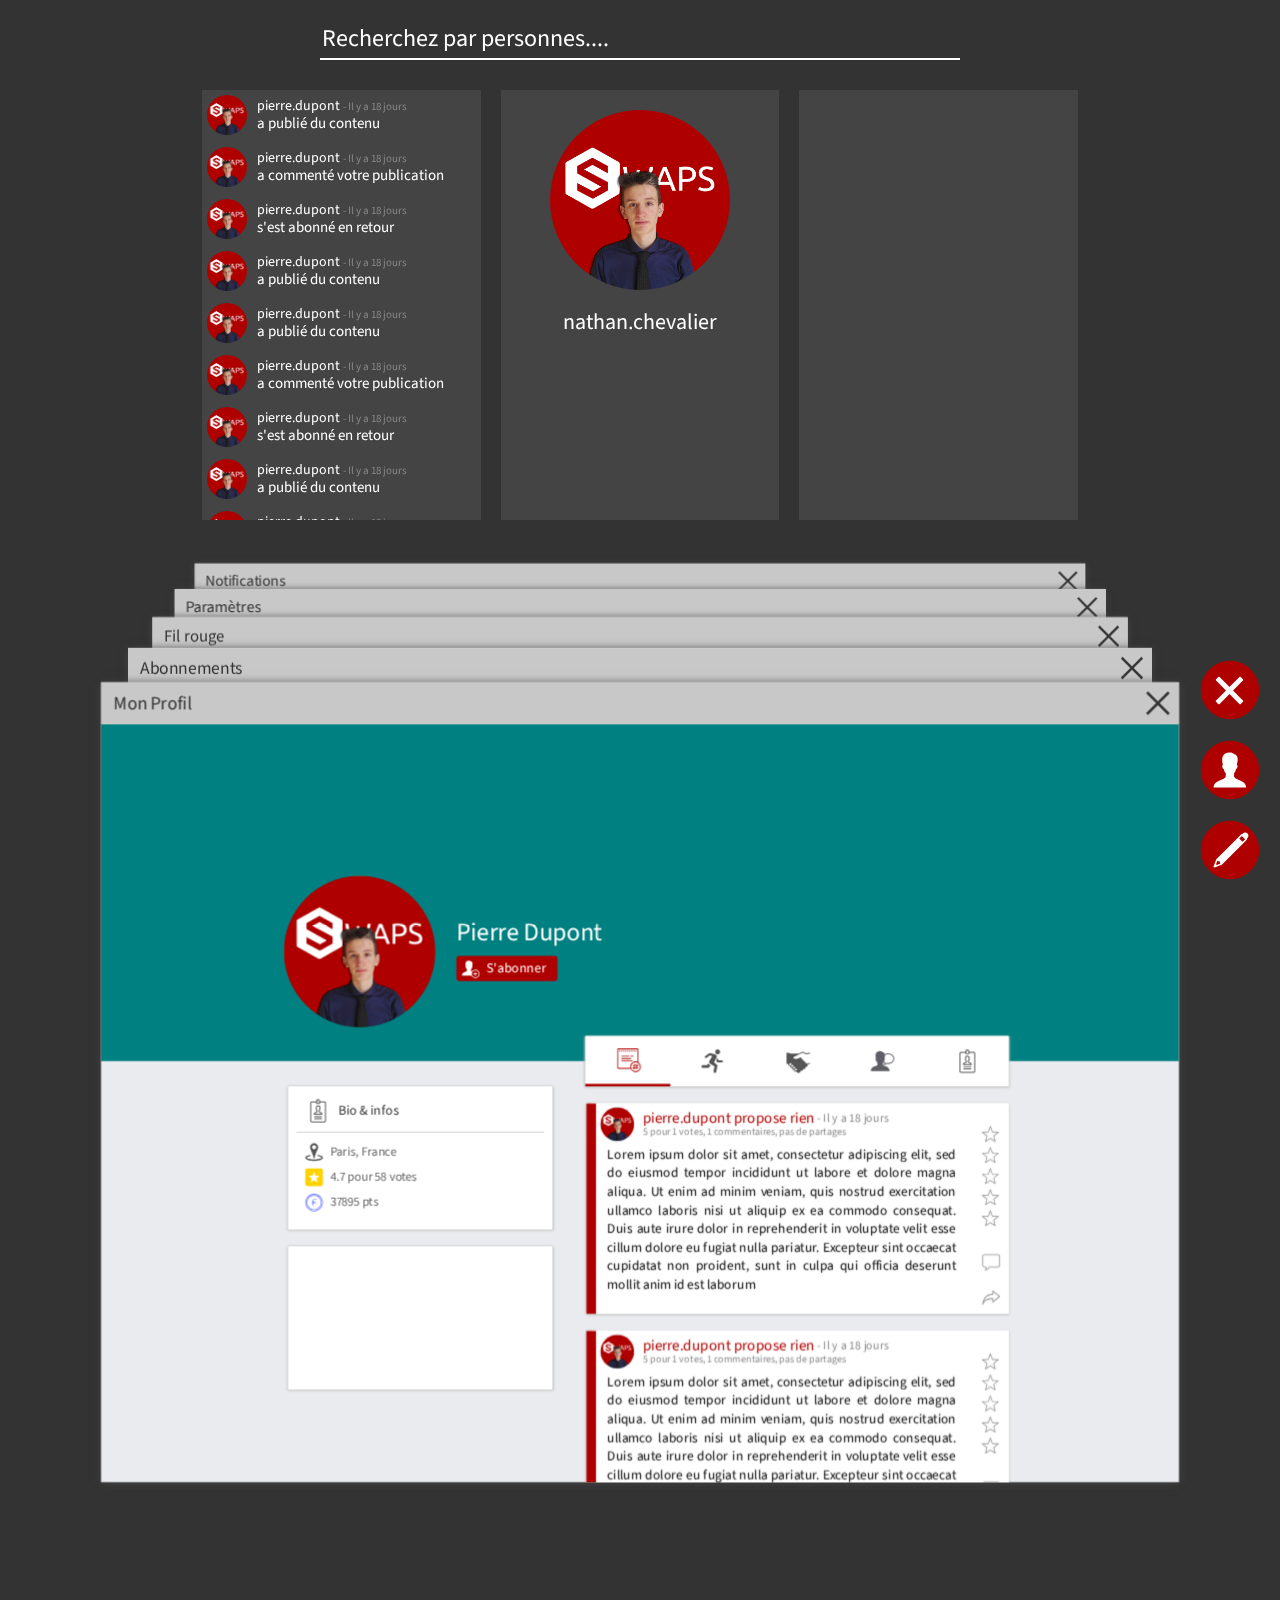
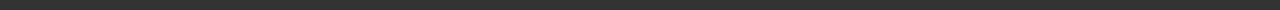
<file: Swaps UX/index.html>
<!DOCTYPE html>
<html lang="fr" >
    <head>
        <meta charset="utf-8">
        <title>Swaps</title>
        <link rel="stylesheet" href="css/style.css">
        <link rel="stylesheet" href="css/icon.css">
        <link rel="stylesheet" href="css/layout.css">
        <link href="https://fonts.googleapis.com/css?family=Source+Sans+Pro" rel="stylesheet">
    </head>
    <body>
        <svg xmlns="http://www.w3.org/2000/svg" version="1.1" width="600" height="400">
            <defs>
                <filter id="blur" x="0" y="0">
                    <feGaussianBlur in="SourceGraphic" stdDeviation="7" result="blur" />
                    <feColorMatrix in="blur" mode="matrix" values="1 0 0 0 0  0 1 0 0 0  0 0 1 0 0  0 0 0 19 -9" result="goo" />
                    <feComposite in="SourceGraphic" in2="goo" operator="atop"/>
                </filter>
            </defs>
        </svg>

        <header>
            <div id="search">
                <input type="search" placeholder="Recherchez par personnes...."/>
                <div>
                    <!--<article class="membercard" size="1" >
                    <div class="moy-profil" style="background-image: url('/publicfiles/1/profil_8cc5a21f8012980c82cd9fcf3ea4e53016cf11a186cf9cbd5019c0efecb63600170718154836.png');"></div>
                    <div>
                        <div>
                            <h3>Pierre Dupont</h3>
                            <q>Lorem ipsum dolor sit amet, consectetur adipiscing elit. Fusce id elit nec velit porta laoreet. Lorem ipsum dolor sit amet, consectetur adipiscing elit. Fusce id elit nec velit porta laoreet. </q>
                        </div>
                        <div>
                            <div class="geopoint">
                                <icon size="30l" ic="geopoint-grey"></icon>
                                Paris, France
                            </div>
                            <div class="valuation">
                                <icon size="30l" ic="valuation-yellow"></icon>
                                4.7 pour 58 votes
                            </div>
                            <div class="pointscounter">
                                <icon size="30l" ic="points-classic"></icon>
                                37895 pts
                            </div>
                        </div>
                        <div>
                            <button class="followmember" >
                                <icon size="30l" ic="follow-red"></icon>
                                S'abonner
                            </button>
                            <button class="followedmember" >
                                <icon size="30l" ic="followed-white"> </icon>
                                Abonné
                            </button>
                        </div>
                    </div>
                </article>-->
                </div>
            </div>
            <div id="dashboard" class="lay-1-1" >
                <div>
                    <div class="lay-1-2-B notification" >
                        <div class="mini-profil" style="background-image: url('/publicfiles/1/profil_8cc5a21f8012980c82cd9fcf3ea4e53016cf11a186cf9cbd5019c0efecb63600170718154836.png');"></div>
                        <div>
                            <div>
                                <span><a href="/membre/pierre.dupont">pierre.dupont</a></span>
                                <span datetime="2017-11-04 18:41:11"> - Il y a 18 jours</span>
                            </div>
                            <div>a publié du contenu</div>
                        </div>
                    </div>
                    <div class="lay-1-2-B notification" >
                        <div class="mini-profil" style="background-image: url('/publicfiles/1/profil_8cc5a21f8012980c82cd9fcf3ea4e53016cf11a186cf9cbd5019c0efecb63600170718154836.png');"></div>
                        <div>
                            <div>
                                <span><a href="/membre/pierre.dupont">pierre.dupont</a></span>
                                <span datetime="2017-11-04 18:41:11"> - Il y a 18 jours</span>
                            </div>
                            <div>a commenté votre publication</div>
                        </div>
                    </div>
                    <div class="lay-1-2-B notification" >
                        <div class="mini-profil" style="background-image: url('/publicfiles/1/profil_8cc5a21f8012980c82cd9fcf3ea4e53016cf11a186cf9cbd5019c0efecb63600170718154836.png');"></div>
                        <div>
                            <div>
                                <span><a href="/membre/pierre.dupont">pierre.dupont</a></span>
                                <span datetime="2017-11-04 18:41:11"> - Il y a 18 jours</span>
                            </div>
                            <div>s'est abonné en retour</div>
                        </div>
                    </div>
                    <div class="lay-1-2-B notification" >
                        <div class="mini-profil" style="background-image: url('/publicfiles/1/profil_8cc5a21f8012980c82cd9fcf3ea4e53016cf11a186cf9cbd5019c0efecb63600170718154836.png');"></div>
                        <div>
                            <div>
                                <span><a href="/membre/pierre.dupont">pierre.dupont</a></span>
                                <span datetime="2017-11-04 18:41:11"> - Il y a 18 jours</span>
                            </div>
                            <div>a publié du contenu</div>
                        </div>
                    </div>
                    <div class="lay-1-2-B notification" >
                        <div class="mini-profil" style="background-image: url('/publicfiles/1/profil_8cc5a21f8012980c82cd9fcf3ea4e53016cf11a186cf9cbd5019c0efecb63600170718154836.png');"></div>
                        <div>
                            <div>
                                <span><a href="/membre/pierre.dupont">pierre.dupont</a></span>
                                <span datetime="2017-11-04 18:41:11"> - Il y a 18 jours</span>
                            </div>
                            <div>a publié du contenu</div>
                        </div>
                    </div>
                    <div class="lay-1-2-B notification" >
                        <div class="mini-profil" style="background-image: url('/publicfiles/1/profil_8cc5a21f8012980c82cd9fcf3ea4e53016cf11a186cf9cbd5019c0efecb63600170718154836.png');"></div>
                        <div>
                            <div>
                                <span><a href="/membre/pierre.dupont">pierre.dupont</a></span>
                                <span datetime="2017-11-04 18:41:11"> - Il y a 18 jours</span>
                            </div>
                            <div>a commenté votre publication</div>
                        </div>
                    </div>
                    <div class="lay-1-2-B notification" >
                        <div class="mini-profil" style="background-image: url('/publicfiles/1/profil_8cc5a21f8012980c82cd9fcf3ea4e53016cf11a186cf9cbd5019c0efecb63600170718154836.png');"></div>
                        <div>
                            <div>
                                <span><a href="/membre/pierre.dupont">pierre.dupont</a></span>
                                <span datetime="2017-11-04 18:41:11"> - Il y a 18 jours</span>
                            </div>
                            <div>s'est abonné en retour</div>
                        </div>
                    </div>
                    <div class="lay-1-2-B notification" >
                        <div class="mini-profil" style="background-image: url('/publicfiles/1/profil_8cc5a21f8012980c82cd9fcf3ea4e53016cf11a186cf9cbd5019c0efecb63600170718154836.png');"></div>
                        <div>
                            <div>
                                <span><a href="/membre/pierre.dupont">pierre.dupont</a></span>
                                <span datetime="2017-11-04 18:41:11"> - Il y a 18 jours</span>
                            </div>
                            <div>a publié du contenu</div>
                        </div>
                    </div>
                    <div class="lay-1-2-B notification" >
                        <div class="mini-profil" style="background-image: url('/publicfiles/1/profil_8cc5a21f8012980c82cd9fcf3ea4e53016cf11a186cf9cbd5019c0efecb63600170718154836.png');"></div>
                        <div>
                            <div>
                                <span><a href="/membre/pierre.dupont">pierre.dupont</a></span>
                                <span datetime="2017-11-04 18:41:11"> - Il y a 18 jours</span>
                            </div>
                            <div>s'est abonné en retour</div>
                        </div>
                    </div>
                </div>
                <div>
                    <div class="big-profil" style="background-image: url('/publicfiles/1/profil_8cc5a21f8012980c82cd9fcf3ea4e53016cf11a186cf9cbd5019c0efecb63600170718154836.png');"></div>
                    <h4>nathan.chevalier</h4>
                </div>
                <div></div>
            </div>
        </header>

        <nav>
            <div id="btn-menu" class="menu-open">
                <div></div>
                <div></div>
                <div></div>
            </div>
            <div id="btn-user">
                <div>
                    <div class="menu-item"><icon size="40" ic="user-white" /></div>
                    <div class="menu-item"><icon size="40" ic="user-follow" /></div>
                    <div class="menu-item"><icon size="40" ic="user-follower" /></div>
                    <div class="menu-toggle"><icon size="50" ic="user-white" /></div>
                </div>
            </div>
            <div id="btn-edit">
                <div>
                    <div class="menu-item"><icon size="40" ic="user" /></div>
                    <div class="menu-item"><icon size="40" ic="user" /></div>
                    <div class="menu-item"><icon size="40" ic="user" /></div>
                    <div class="menu-toggle"><icon size="50" ic="pen-white" /></div>
                </div>
            </div>
        </nav>

        <section flap="3" id="fil-rouge">
            <aside>
                Fil rouge
                <icon size="40r" ic="cross-grey" />
            </aside>
            <aside schema="1">
                <article class="publication" class="type1 ">
                    <div>
                        <aside>
                            <div class="lay-1-2-A" >
                                <div class="mini-profil" style="background-image: url('/publicfiles/1/profil_8cc5a21f8012980c82cd9fcf3ea4e53016cf11a186cf9cbd5019c0efecb63600170718154836.png');">   
                                </div>
                                <div>
                                    <div>
                                        <span><a href="/membre/pierre.dupont">pierre.dupont</a> propose rien</span>
                                        <span datetime="2017-11-04 18:41:11"> - Il y a 18 jours</span>
                                    </div>
                                    <div>5 pour 1 votes, 1 commentaires, pas de partages</div>
                                </div>
                            </div>
                            <div>
                                <p>Lorem ipsum dolor sit amet, consectetur adipiscing elit, sed do eiusmod tempor incididunt ut labore et dolore magna aliqua. Ut enim ad minim veniam, quis nostrud exercitation ullamco laboris nisi ut aliquip ex ea commodo consequat. Duis aute irure dolor in reprehenderit in voluptate velit esse cillum dolore eu fugiat nulla pariatur. Excepteur sint occaecat cupidatat non proident, sunt in culpa qui officia deserunt mollit anim id est laborum</p>
                            </div>
                            <div class="lay-3">
                                <div>
                                    <div>
                                        <div class="star">
                                            <div class="star">
                                                <div class="star">
                                                    <div class="star">
                                                        <div class="star">
                                                            <div class="starr5"></div>
                                                        </div>
                                                        <div class="starr4"></div>
                                                    </div>
                                                    <div class="starr3"></div>
                                                </div>
                                                <div class="starr2"></div>
                                            </div>
                                            <div class="starr1"></div>
                                        </div>
                                    </div>
                                </div>
                                <div>
                                    <icon size="30" ic="comment" />
                                </div>
                                <div>
                                    <icon size="30" ic="share" />                                
                                </div>
                            </div>
                        </aside>
                        <aside>
                            <div>
                                <div>
                                    <div>
                                        <div class="lay-1-2-B" >
                                            <div class="mini-profil" style="background-image: url('/publicfiles/1/profil_8cc5a21f8012980c82cd9fcf3ea4e53016cf11a186cf9cbd5019c0efecb63600170718154836.png');">   
                                            </div>
                                            <div>
                                                <div>
                                                    <span><a href="/membre/pierre.dupont">pierre.dupont</a></span>
                                                    <span datetime="2017-11-04 18:41:11"> - Il y a 18 jours</span>
                                                </div>
                                                <div>Lorem ipsum dolor sit amet, consectetur adipiscing elit, sed do eiusmod tempor incididunt ut labore et dolore magna aliqua. Ut enim ad minim veniam, quis nostrud exercitat</div>
                                            </div>
                                        </div>
                                        <div class="lay-1-2-B" >
                                            <div class="mini-profil" style="background-image: url('/publicfiles/1/profil_8cc5a21f8012980c82cd9fcf3ea4e53016cf11a186cf9cbd5019c0efecb63600170718154836.png');">   
                                            </div>
                                            <div>
                                                <div>
                                                    <span><a href="/membre/pierre.dupont">pierre.dupont</a></span>
                                                    <span datetime="2017-11-04 18:41:11"> - Il y a 18 jours</span>
                                                </div>
                                                <div>Lorem ipsum dolor sit amet, consectetur adipiscing elit</div>
                                            </div>
                                        </div>
                                    </div>
                                    <div>
                                        <icon size="30r" ic="cross-grey" />
                                    </div>
                                    <span></span>
                                </div>
                                <form method="post" action="">
                                    <div>
                                        <textarea name="commentaire" placeholder="Commentez..."></textarea>
                                        <input value="Send" type="submit">
                                    </div>
                                    <div></div>
                                </form>
                            </div>
                        </aside>
                    </div>
                </article>
                <article class="publication" class="type1 ">
                    <div>
                        <aside>
                            <div class="lay-1-2-A" >
                                <div class="mini-profil" style="background-image: url('/publicfiles/1/profil_8cc5a21f8012980c82cd9fcf3ea4e53016cf11a186cf9cbd5019c0efecb63600170718154836.png');">   
                                </div>
                                <div>
                                    <div>
                                        <span><a href="/membre/pierre.dupont">pierre.dupont</a> propose rien</span>
                                        <span datetime="2017-11-04 18:41:11"> - Il y a 18 jours</span>
                                    </div>
                                    <div>5 pour 1 votes, 1 commentaires, pas de partages</div>
                                </div>
                            </div>
                            <div>
                                <p>Lorem ipsum dolor sit amet, consectetur adipiscing elit, sed do eiusmod tempor incididunt ut labore et dolore magna aliqua. Ut enim ad minim veniam, quis nostrud exercitation ullamco laboris nisi ut aliquip ex ea commodo consequat. Duis aute irure dolor in reprehenderit in voluptate velit esse cillum dolore eu fugiat nulla pariatur. Excepteur sint occaecat cupidatat non proident, sunt in culpa qui officia deserunt mollit anim id est laborum</p>
                            </div>
                            <div class="lay-3">
                                <div>
                                    <div>
                                        <div class="star">
                                            <div class="star">
                                                <div class="star">
                                                    <div class="star">
                                                        <div class="star">
                                                            <div class="starr5"></div>
                                                        </div>
                                                        <div class="starr4"></div>
                                                    </div>
                                                    <div class="starr3"></div>
                                                </div>
                                                <div class="starr2"></div>
                                            </div>
                                            <div class="starr1"></div>
                                        </div>
                                    </div>
                                </div>
                                <div>
                                    <icon size="30" ic="comment" />
                                </div>
                                <div>
                                    <icon size="30" ic="share" />                                
                                </div>
                            </div>
                        </aside>
                        <aside>
                            <div>
                                <div>
                                    <div>
                                        <div class="lay-1-2-B" >
                                            <div class="mini-profil" style="background-image: url('/publicfiles/1/profil_8cc5a21f8012980c82cd9fcf3ea4e53016cf11a186cf9cbd5019c0efecb63600170718154836.png');">   
                                            </div>
                                            <div>
                                                <div>
                                                    <span><a href="/membre/pierre.dupont">pierre.dupont</a></span>
                                                    <span datetime="2017-11-04 18:41:11"> - Il y a 18 jours</span>
                                                </div>
                                                <div>Lorem ipsum dolor sit amet, consectetur adipiscing elit, sed do eiusmod tempor incididunt ut labore et dolore magna aliqua. Ut enim ad minim veniam, quis nostrud exercitat</div>
                                            </div>
                                        </div>
                                        <div class="lay-1-2-B" >
                                            <div class="mini-profil" style="background-image: url('/publicfiles/1/profil_8cc5a21f8012980c82cd9fcf3ea4e53016cf11a186cf9cbd5019c0efecb63600170718154836.png');">   
                                            </div>
                                            <div>
                                                <div>
                                                    <span><a href="/membre/pierre.dupont">pierre.dupont</a></span>
                                                    <span datetime="2017-11-04 18:41:11"> - Il y a 18 jours</span>
                                                </div>
                                                <div>Lorem ipsum dolor sit amet, consectetur adipiscing elit</div>
                                            </div>
                                        </div>
                                    </div>
                                    <div>
                                        <icon size="30r" ic="cross-grey" />
                                    </div>
                                    <span></span>
                                </div>
                                <form method="post" action="">
                                    <div>
                                        <textarea name="commentaire" placeholder="Commentez..."></textarea>
                                        <input value="Send" type="submit">
                                    </div>
                                    <div></div>
                                </form>
                            </div>
                        </aside>
                    </div>
                </article>
                <article class="publication" class="type1 ">
                    <div>
                        <aside>
                            <div class="lay-1-2-A" >
                                <div class="mini-profil" style="background-image: url('/publicfiles/1/profil_8cc5a21f8012980c82cd9fcf3ea4e53016cf11a186cf9cbd5019c0efecb63600170718154836.png');">   
                                </div>
                                <div>
                                    <div>
                                        <span><a href="/membre/pierre.dupont">pierre.dupont</a> propose rien</span>
                                        <span datetime="2017-11-04 18:41:11"> - Il y a 18 jours</span>
                                    </div>
                                    <div>5 pour 1 votes, 1 commentaires, pas de partages</div>
                                </div>
                            </div>
                            <div>
                                <p>Lorem ipsum dolor sit amet, consectetur adipiscing elit, sed do eiusmod tempor incididunt ut labore et dolore magna aliqua. Ut enim ad minim veniam, quis nostrud exercitation ullamco laboris nisi ut aliquip ex ea commodo consequat. Duis aute irure dolor in reprehenderit in voluptate velit esse cillum dolore eu fugiat nulla pariatur. Excepteur sint occaecat cupidatat non proident, sunt in culpa qui officia deserunt mollit anim id est laborum</p>
                            </div>
                            <div class="lay-3">
                                <div>
                                    <div>
                                        <div class="star">
                                            <div class="star">
                                                <div class="star">
                                                    <div class="star">
                                                        <div class="star">
                                                            <div class="starr5"></div>
                                                        </div>
                                                        <div class="starr4"></div>
                                                    </div>
                                                    <div class="starr3"></div>
                                                </div>
                                                <div class="starr2"></div>
                                            </div>
                                            <div class="starr1"></div>
                                        </div>
                                    </div>
                                </div>
                                <div>
                                    <icon size="30" ic="comment" />
                                </div>
                                <div>
                                    <icon size="30" ic="share" />                                
                                </div>
                            </div>
                        </aside>
                        <aside>
                            <div>
                                <div>
                                    <div>
                                        <div class="lay-1-2-B" >
                                            <div class="mini-profil" style="background-image: url('/publicfiles/1/profil_8cc5a21f8012980c82cd9fcf3ea4e53016cf11a186cf9cbd5019c0efecb63600170718154836.png');">   
                                            </div>
                                            <div>
                                                <div>
                                                    <span><a href="/membre/pierre.dupont">pierre.dupont</a></span>
                                                    <span datetime="2017-11-04 18:41:11"> - Il y a 18 jours</span>
                                                </div>
                                                <div>Lorem ipsum dolor sit amet, consectetur adipiscing elit, sed do eiusmod tempor incididunt ut labore et dolore magna aliqua. Ut enim ad minim veniam, quis nostrud exercitat</div>
                                            </div>
                                        </div>
                                        <div class="lay-1-2-B" >
                                            <div class="mini-profil" style="background-image: url('/publicfiles/1/profil_8cc5a21f8012980c82cd9fcf3ea4e53016cf11a186cf9cbd5019c0efecb63600170718154836.png');">   
                                            </div>
                                            <div>
                                                <div>
                                                    <span><a href="/membre/pierre.dupont">pierre.dupont</a></span>
                                                    <span datetime="2017-11-04 18:41:11"> - Il y a 18 jours</span>
                                                </div>
                                                <div>Lorem ipsum dolor sit amet, consectetur adipiscing elit</div>
                                            </div>
                                        </div>
                                    </div>
                                    <div>
                                        <icon size="30r" ic="cross-grey" />
                                    </div>
                                    <span></span>
                                </div>
                                <form method="post" action="">
                                    <div>
                                        <textarea name="commentaire" placeholder="Commentez..."></textarea>
                                        <input value="Send" type="submit">
                                    </div>
                                    <div></div>
                                </form>
                            </div>
                        </aside>
                    </div>
                </article>
            </aside>
        </section>
        <section flap="2" id="followed">
            <aside>
                Abonnements
                <icon size="40r" ic="cross-grey" />
            </aside>
            <aside>
                <nav>
                    <li>
                        <icon size="30" ic="grille1-grey"></icon>
                    </li>
                    <li class="selected" >
                        <icon size="30" ic="grille2-grey"></icon>
                    </li>
                    <li>
                        <icon size="30" ic="grille3-grey"></icon>
                    </li>
                    <li>
                    </li>
                </nav>
                <article class="membercard" size="1" >
                    <div class="moy-profil" style="background-image: url('/publicfiles/1/profil_8cc5a21f8012980c82cd9fcf3ea4e53016cf11a186cf9cbd5019c0efecb63600170718154836.png');"></div>
                    <div>
                        <div>
                            <h3>Pierre Dupont</h3>
                            <q>Lorem ipsum dolor sit amet, consectetur adipiscing elit. Fusce id elit nec velit porta laoreet. Lorem ipsum dolor sit amet, consectetur adipiscing elit. Fusce id elit nec velit porta laoreet. </q>
                        </div>
                        <div>
                            <div class="geopoint">
                                <icon size="30l" ic="geopoint-grey"></icon>
                                Paris, France
                            </div>
                            <div class="valuation">
                                <icon size="30l" ic="valuation-yellow"></icon>
                                4.7 pour 58 votes
                            </div>
                            <div class="pointscounter">
                                <icon size="30l" ic="points-classic"></icon>
                                37895 pts
                            </div>
                        </div>
                        <div>
                            <button class="followmember" >
                                <icon size="30l" ic="favori-white"></icon>
                            </button>
                        </div>
                    </div>
                </article>
                <article class="membercard" size="2" >
                    <div class="moy-profil" style="background-image: url('/publicfiles/1/profil_8cc5a21f8012980c82cd9fcf3ea4e53016cf11a186cf9cbd5019c0efecb63600170718154836.png');"></div>
                    <div>
                        <div>
                            <h3>Pierre Dupont</h3>
                            <q>Lorem ipsum dolor sit amet, consectetur adipiscing elit. Fusce id elit nec velit porta laoreet. Lorem ipsum dolor sit amet, consectetur adipiscing elit. Fusce id elit nec velit porta laoreet. </q>
                        </div>
                        <div>
                            <div class="geopoint">
                                <icon size="30l" ic="geopoint-grey"></icon>
                                Paris, France
                            </div>
                            <div class="valuation">
                                <icon size="30l" ic="valuation-yellow"></icon>
                                4.7 pour 58 votes
                            </div>
                            <div class="pointscounter">
                                <icon size="30l" ic="points-classic"></icon>
                                37895 pts
                            </div>
                        </div>
                        <div>
                            <button class="followmember" >
                                <icon size="30l" ic="favori-white"></icon>
                            </button>
                        </div>
                    </div>
                </article>
                <article class="membercard" size="3" >
                    <div class="moy-profil" style="background-image: url('/publicfiles/1/profil_8cc5a21f8012980c82cd9fcf3ea4e53016cf11a186cf9cbd5019c0efecb63600170718154836.png');"></div>
                    <div>
                        <div>
                            <h3>Pierre Dupont</h3>
                            <q>Lorem ipsum dolor sit amet, consectetur adipiscing elit. Fusce id elit nec velit porta laoreet. Lorem ipsum dolor sit amet, consectetur adipiscing elit. Fusce id elit nec velit porta laoreet. </q>
                        </div>
                        <div>
                            <div class="geopoint">
                                <icon size="30l" ic="geopoint-grey"></icon>
                                Paris, France
                            </div>
                            <div class="valuation">
                                <icon size="30l" ic="valuation-yellow"></icon>
                                4.7 pour 58 votes
                            </div>
                            <div class="pointscounter">
                                <icon size="30l" ic="points-classic"></icon>
                                37895 pts
                            </div>
                        </div>
                        <div>
                            <button class="followmember" >
                                <icon size="30l" ic="favori-white"></icon>
                            </button>
                        </div>
                    </div>
                </article>
            </aside>
        </section>
        <section flap="1" id="membre" class="active">
            <aside>
               Mon Profil
                <icon size="40r" ic="cross-grey" />
            </aside>
            <aside>
                <article>
                    <div class="big-profil" style="background-image: url('/publicfiles/1/profil_8cc5a21f8012980c82cd9fcf3ea4e53016cf11a186cf9cbd5019c0efecb63600170718154836.png');"></div>
                    <div>
                        <h3>Pierre Dupont</h3>
                        <button class="followmember" >
                            <icon size="30l" ic="follow-white"></icon>
                        </button>
                    </div>
                    <div class="lay-1-1">
                        <div class="selected" >
                            <icon size="40" ic="timeline-red"></icon>
                        </div>
                        <div>
                            <icon size="40" ic="activity-grey"></icon>
                        </div>
                        <div>
                            <icon size="40" ic="services-grey"></icon>
                        </div>
                        <div>
                            <icon size="40" ic="avis-grey"></icon>
                        </div>
                        <div>
                            <icon size="40" ic="biography-grey"></icon>
                        </div>
                    </div>
                </article>
                <article class="lay-1-1" >
                    <div class="lay-3">
                        <div>
                            <div>
                                <icon size="40l" ic="biography-grey"></icon>
                                Bio & infos
                            </div>
                            <div>
                                <div class="geopoint">
                                    <icon size="30l" ic="geopoint-grey"></icon>
                                    Paris, France
                                </div>
                                <div class="valuation">
                                    <icon size="30l" ic="valuation-yellow"></icon>
                                    4.7 pour 58 votes
                                </div>
                                <div class="pointscounter">
                                    <icon size="30l" ic="points-classic"></icon>
                                    37895 pts
                                </div>
                            </div>
                        </div>
                        <div></div>
                    </div>
                    <div>
                        <article class="publication" class="type1 ">
                            <div>
                                <aside>
                                    <div class="lay-1-2-A" >
                                        <div class="mini-profil" style="background-image: url('/publicfiles/1/profil_8cc5a21f8012980c82cd9fcf3ea4e53016cf11a186cf9cbd5019c0efecb63600170718154836.png');">   
                                        </div>
                                        <div>
                                            <div>
                                                <span><a href="/membre/pierre.dupont">pierre.dupont</a> propose rien</span>
                                                <span datetime="2017-11-04 18:41:11"> - Il y a 18 jours</span>
                                            </div>
                                            <div>5 pour 1 votes, 1 commentaires, pas de partages</div>
                                        </div>
                                    </div>
                                    <div>
                                        <p>Lorem ipsum dolor sit amet, consectetur adipiscing elit, sed do eiusmod tempor incididunt ut labore et dolore magna aliqua. Ut enim ad minim veniam, quis nostrud exercitation ullamco laboris nisi ut aliquip ex ea commodo consequat. Duis aute irure dolor in reprehenderit in voluptate velit esse cillum dolore eu fugiat nulla pariatur. Excepteur sint occaecat cupidatat non proident, sunt in culpa qui officia deserunt mollit anim id est laborum</p>
                                    </div>
                                    <div class="lay-3">
                                        <div>
                                            <div>
                                                <div class="star">
                                                    <div class="star">
                                                        <div class="star">
                                                            <div class="star">
                                                                <div class="star">
                                                                    <div class="starr5"></div>
                                                                </div>
                                                                <div class="starr4"></div>
                                                            </div>
                                                            <div class="starr3"></div>
                                                        </div>
                                                        <div class="starr2"></div>
                                                    </div>
                                                    <div class="starr1"></div>
                                                </div>
                                            </div>
                                        </div>
                                        <div>
                                            <icon size="30" ic="comment" />
                                        </div>
                                        <div>
                                            <icon size="30" ic="share" />                                
                                        </div>
                                    </div>
                                </aside>
                                <aside>
                                    <div>
                                        <div>
                                            <div>
                                                <div class="lay-1-2-B" >
                                                    <div class="mini-profil" style="background-image: url('/publicfiles/1/profil_8cc5a21f8012980c82cd9fcf3ea4e53016cf11a186cf9cbd5019c0efecb63600170718154836.png');">   
                                                    </div>
                                                    <div>
                                                        <div>
                                                            <span><a href="/membre/pierre.dupont">pierre.dupont</a></span>
                                                            <span datetime="2017-11-04 18:41:11"> - Il y a 18 jours</span>
                                                        </div>
                                                        <div>Lorem ipsum dolor sit amet, consectetur adipiscing elit, sed do eiusmod tempor incididunt ut labore et dolore magna aliqua. Ut enim ad minim veniam, quis nostrud exercitat</div>
                                                    </div>
                                                </div>
                                                <div class="lay-1-2-B" >
                                                    <div class="mini-profil" style="background-image: url('/publicfiles/1/profil_8cc5a21f8012980c82cd9fcf3ea4e53016cf11a186cf9cbd5019c0efecb63600170718154836.png');">   
                                                    </div>
                                                    <div>
                                                        <div>
                                                            <span><a href="/membre/pierre.dupont">pierre.dupont</a></span>
                                                            <span datetime="2017-11-04 18:41:11"> - Il y a 18 jours</span>
                                                        </div>
                                                        <div>Lorem ipsum dolor sit amet, consectetur adipiscing elit</div>
                                                    </div>
                                                </div>
                                            </div>
                                            <div>
                                                <icon size="30r" ic="cross-grey" />
                                            </div>
                                            <span></span>
                                        </div>
                                        <form method="post" action="">
                                            <div>
                                                <textarea name="commentaire" placeholder="Commentez..."></textarea>
                                                <input value="Send" type="submit">
                                            </div>
                                            <div></div>
                                        </form>
                                    </div>
                                </aside>
                            </div>
                        </article>
                        <article class="publication" class="type1 ">
                            <div>
                                <aside>
                                    <div class="lay-1-2-A" >
                                        <div class="mini-profil" style="background-image: url('/publicfiles/1/profil_8cc5a21f8012980c82cd9fcf3ea4e53016cf11a186cf9cbd5019c0efecb63600170718154836.png');">   
                                        </div>
                                        <div>
                                            <div>
                                                <span><a href="/membre/pierre.dupont">pierre.dupont</a> propose rien</span>
                                                <span datetime="2017-11-04 18:41:11"> - Il y a 18 jours</span>
                                            </div>
                                            <div>5 pour 1 votes, 1 commentaires, pas de partages</div>
                                        </div>
                                    </div>
                                    <div>
                                        <p>Lorem ipsum dolor sit amet, consectetur adipiscing elit, sed do eiusmod tempor incididunt ut labore et dolore magna aliqua. Ut enim ad minim veniam, quis nostrud exercitation ullamco laboris nisi ut aliquip ex ea commodo consequat. Duis aute irure dolor in reprehenderit in voluptate velit esse cillum dolore eu fugiat nulla pariatur. Excepteur sint occaecat cupidatat non proident, sunt in culpa qui officia deserunt mollit anim id est laborum</p>
                                    </div>
                                    <div class="lay-3">
                                        <div>
                                            <div>
                                                <div class="star">
                                                    <div class="star">
                                                        <div class="star">
                                                            <div class="star">
                                                                <div class="star">
                                                                    <div class="starr5"></div>
                                                                </div>
                                                                <div class="starr4"></div>
                                                            </div>
                                                            <div class="starr3"></div>
                                                        </div>
                                                        <div class="starr2"></div>
                                                    </div>
                                                    <div class="starr1"></div>
                                                </div>
                                            </div>
                                        </div>
                                        <div>
                                            <icon size="30" ic="comment" />
                                        </div>
                                        <div>
                                            <icon size="30" ic="share" />                                
                                        </div>
                                    </div>
                                </aside>
                                <aside>
                                    <div>
                                        <div>
                                            <div>
                                                <div class="lay-1-2-B" >
                                                    <div class="mini-profil" style="background-image: url('/publicfiles/1/profil_8cc5a21f8012980c82cd9fcf3ea4e53016cf11a186cf9cbd5019c0efecb63600170718154836.png');">   
                                                    </div>
                                                    <div>
                                                        <div>
                                                            <span><a href="/membre/pierre.dupont">pierre.dupont</a></span>
                                                            <span datetime="2017-11-04 18:41:11"> - Il y a 18 jours</span>
                                                        </div>
                                                        <div>Lorem ipsum dolor sit amet, consectetur adipiscing elit, sed do eiusmod tempor incididunt ut labore et dolore magna aliqua. Ut enim ad minim veniam, quis nostrud exercitat</div>
                                                    </div>
                                                </div>
                                                <div class="lay-1-2-B" >
                                                    <div class="mini-profil" style="background-image: url('/publicfiles/1/profil_8cc5a21f8012980c82cd9fcf3ea4e53016cf11a186cf9cbd5019c0efecb63600170718154836.png');">   
                                                    </div>
                                                    <div>
                                                        <div>
                                                            <span><a href="/membre/pierre.dupont">pierre.dupont</a></span>
                                                            <span datetime="2017-11-04 18:41:11"> - Il y a 18 jours</span>
                                                        </div>
                                                        <div>Lorem ipsum dolor sit amet, consectetur adipiscing elit</div>
                                                    </div>
                                                </div>
                                            </div>
                                            <div>
                                                <icon size="30r" ic="cross-grey" />
                                            </div>
                                            <span></span>
                                        </div>
                                        <form method="post" action="">
                                            <div>
                                                <textarea name="commentaire" placeholder="Commentez..."></textarea>
                                                <input value="Send" type="submit">
                                            </div>
                                            <div></div>
                                        </form>
                                    </div>
                                </aside>
                            </div>
                        </article>
                    </div>
                </article>
            </aside>
        </section>
        <section flap="4" id="options">
            <aside>
                Paramètres
                <icon size="40r" ic="cross-grey" />
            </aside>
            <aside>
                <div class="geopoint">
                    <icon size="30l" ic="geopoint-grey"></icon>
                    Paris, France
                </div>
                <div class="valuation">
                    <icon size="30l" ic="valuation-yellow"></icon>
                    4.7 pour 58 votes
                </div>
                <div class="pointscounter">
                    <icon size="30l" ic="points-classic"></icon>
                    37895 pts
                </div>
                <button class="followmember" >
                    <icon size="30l" ic="follow-white"></icon>
                </button>
                <button class="followmember" >
                    <icon size="30l" ic="followed-white"></icon>
                </button>
                <button class="followmember" >
                    <icon size="30l" ic="favori-white"></icon>
                </button>
                <button class="airmess-contact" >
                    <icon size="30l" ic="airmess-white"></icon>
                </button>
            </aside>
        </section>
        <section flap="5">
            <aside>
                Notifications
                <icon size="40r" ic="cross-grey" />
            </aside>
        </section>

        <div id="box" class="">
            <icon size="50tr" ic="cross-white" ></icon>
            <aside>
            </aside>
        </div>
    </body> 
    <script type="text/javascript" src="js/jquery.min.js"></script>
    <script type="text/javascript" src="js/script.js"></script>
</html>
</file>
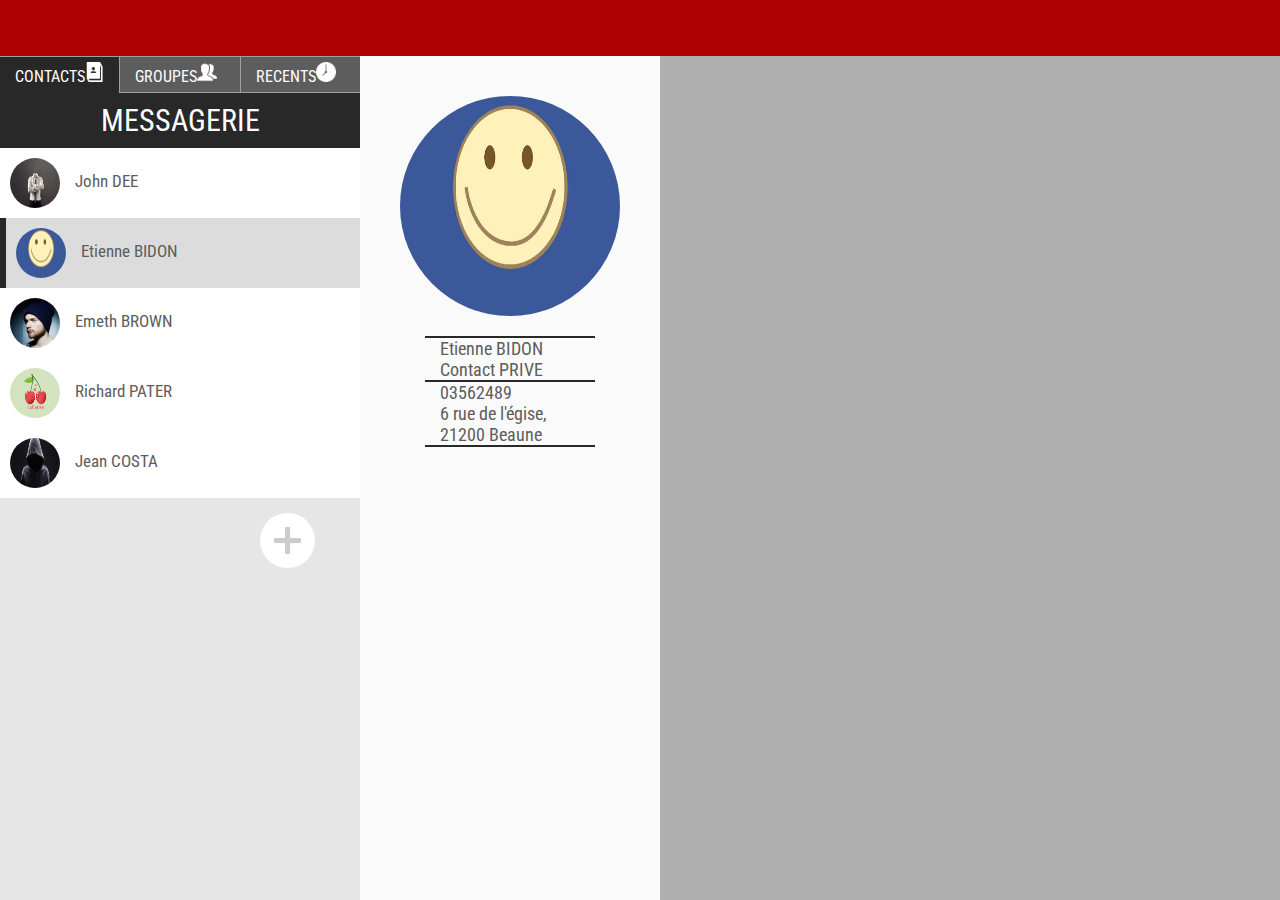
<file: chat/Messagerie-Contacts.html>
<html>

<head>
        <title>Messagerie- Contacts</title>
        <meta charset="utf-8" />
        <link rel="stylesheet" href="ressources/css/stylesheetchat.css"/>
        <link href="http://fonts.googleapis.com/css?family=Roboto+Condensed:400,300" rel="stylesheet" type="text/css">
        <link href="http://fonts.googleapis.com/css?family=PT+Sans" type="text/css" rel="stylesheet">
        <link href="http://fonts.googleapis.com/css?family=Roboto:400,300" rel="stylesheet" type="text/css">
</head>



<body>
	<header></header>
	<div id="page">
		<nav>
			<div id="menu">
				<a href="Messagerie-Contacts.html" class="active">CONTACTS<img src="ressources/images/Contacts.png"/></a>
				<a href="Messagerie-Groupes.html">GROUPES<img src="ressources/images/Groupes.png"/></a>
				<a href="Messagerie-Récent.html">RECENTS<img src="ressources/images/Recent.png"/></a>
			</div>
			<div id="ttremess"><p>MESSAGERIE</p></div>

			<div class="list">
				<a href=""><img src="ressources/images/pdp1.jpg"/><p>John DEE</p></a>
				<a href="" class="active"><img src="ressources/images/pdp2.jpg"/><p>Etienne BIDON</p></a>
				<a href=""><img src="ressources/images/pdp3.jpg"/><p>Emeth BROWN</p></a>
				<a href=""><img src="ressources/images/pdp4.jpg"/><p>Richard PATER</p></a>
				<a href=""><img src="ressources/images/pdp5.jpg"/><p>Jean COSTA</p></a>
			</div>
			<div href="" id="aj"></div>
		</nav>

		<section>
			<article></article>
			<aside>
				<img id="pdp" src="ressources/images/pdp2.jpg"/>
				<div><p>Etienne BIDON</p><p>Contact PRIVE</p></div>
				<div><p>03562489</p><p>6 rue de l'égise,</p><p>21200 Beaune</p></div>
			</aside>
		</section>
	</div>


</body>
</file>
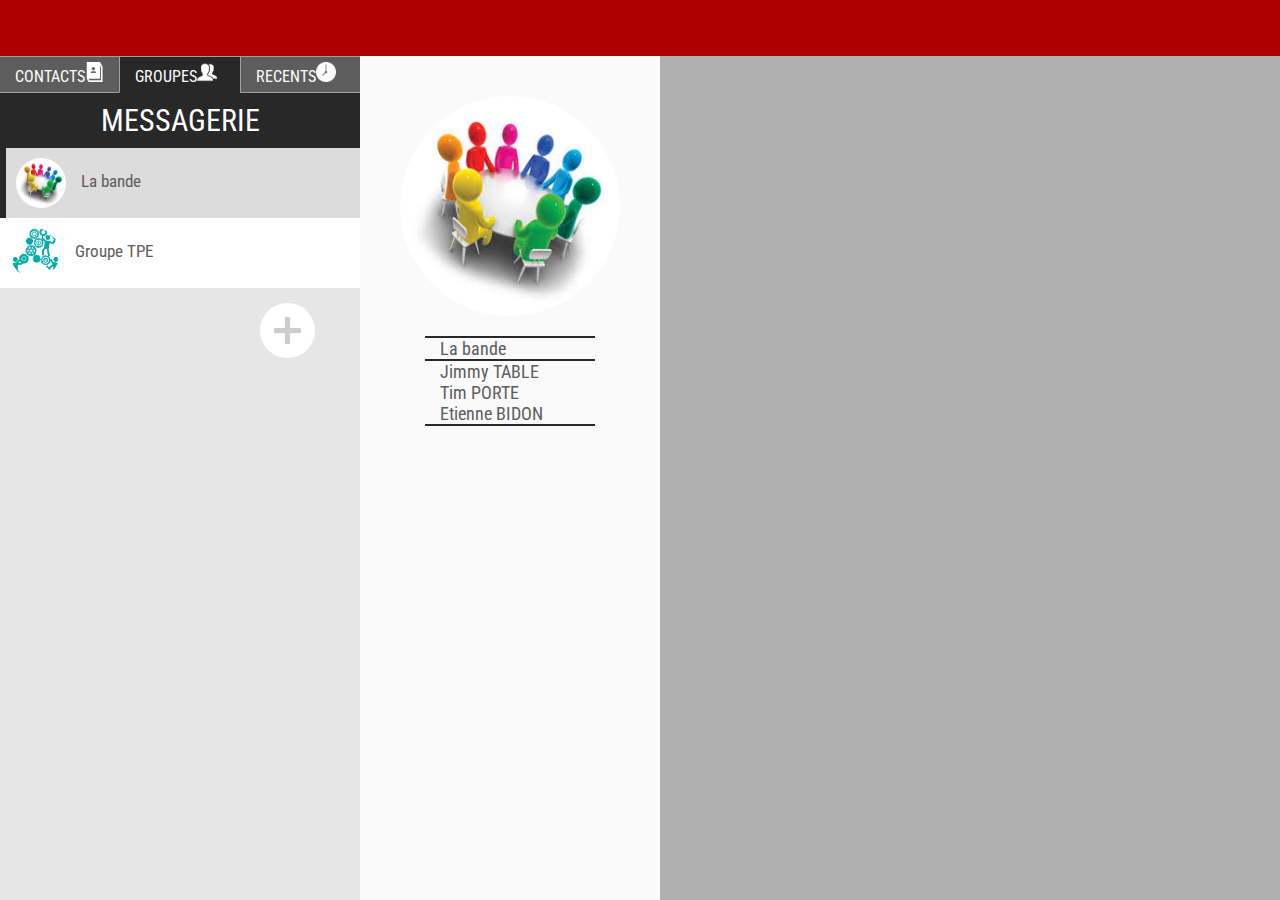
<file: chat/Messagerie-Groupes.html>
<html>

<head>
        <title>Messagerie- Groupes</title>
        <meta charset="utf-8" />
        <link rel="stylesheet" href="ressources/css/stylesheetchat.css"/>
        <link href="http://fonts.googleapis.com/css?family=Roboto+Condensed:400,300" rel="stylesheet" type="text/css">
        <link href="http://fonts.googleapis.com/css?family=PT+Sans" type="text/css" rel="stylesheet">
        <link href="http://fonts.googleapis.com/css?family=Roboto:400,300" rel="stylesheet" type="text/css">
</head>



<body>
	<header></header>
	<div id="page">
		<nav>
			<div id="menu">
				<a href="Messagerie-Contacts.html">CONTACTS<img src="ressources/images/Contacts.png"/></a>
				<a href="Messagerie-Groupes.html" class="active">GROUPES<img src="ressources/images/Groupes.png"/></a>
				<a href="Messagerie-Récent.html">RECENTS<img src="ressources/images/Recent.png"/></a>
			</div>
			<div id="ttremess"><p>MESSAGERIE</p></div>

			<div class="list">
				<a href="" class="active"><img src="ressources/images/pdp-grp1.jpg"/><p>La bande</p></a>
				<a href=""><img src="ressources/images/pdp-grp2.jpg"/><p>Groupe TPE</p></a>
			</div>
			<div href="" id="aj"></div>

		</nav>

		<section>
			<article></article>
			<aside>
				<img id="pdp" src="ressources/images/pdp-grp1.jpg"/>
				<div><p>La bande</p></div>
				<div><p>Jimmy TABLE</p><p>Tim PORTE</p><p>Etienne BIDON</p></div>
			</aside>
		</section>
	</div>


</body>
</file>
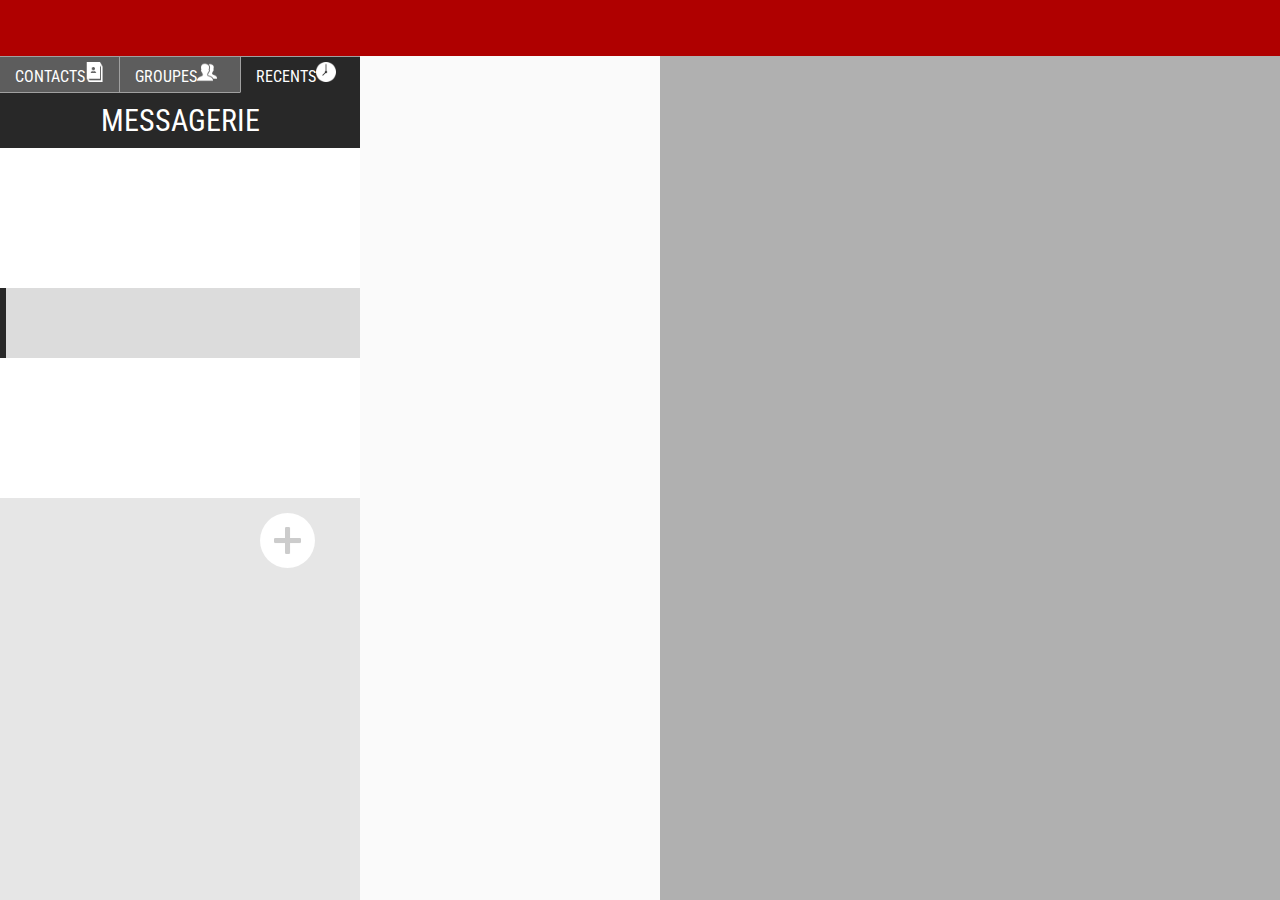
<file: chat/Messagerie-Récent.html>
<html>

<head>
        <title>Messagerie- Récent</title>
        <meta charset="utf-8" />
        <link rel="stylesheet" href="ressources/css/stylesheetchat.css"/>
        <link href="http://fonts.googleapis.com/css?family=Roboto+Condensed:400,300" rel="stylesheet" type="text/css">
        <link href="http://fonts.googleapis.com/css?family=PT+Sans" type="text/css" rel="stylesheet">
        <link href="http://fonts.googleapis.com/css?family=Roboto:400,300" rel="stylesheet" type="text/css">
</head>



<body>
	<header></header>
	<div id="page">
		<nav>
			<div id="menu">
				<a href="Messagerie-Contacts.html">CONTACTS<img src="ressources/images/Contacts.png"/></a>
				<a href="Messagerie-Groupes.html">GROUPES<img src="ressources/images/Groupes.png"/></a>
				<a href="Messagerie-Récent.html" class="active">RECENTS<img src="ressources/images/Recent.png"/></a>
			</div>
			<div id="ttremess"><p>MESSAGERIE</p></div>

			<div class="list">
				<a href=""></a>
				<a href=""></a>
				<a href="" class="active"></a>
				<a href=""></a>
				<a href=""></a>
				<div href="" id="aj"></div>
			</div>

		</nav>

		<section>
			<article></article>
			<aside></aside>
		</section>
	</div>


</body>
</file>
<file: Swaps UX/css/style.css>
/*
	Swaps CSS stylesheet V.2.0
	Browser UI material design
	Beginning at November 2017

	Summary:
		- General rules
		- User Dashboard
		- Navigation system and flaps
		- Action Buttons
		- Volet Supérieur
		- Publications
		- Notifications
		- Page membre
		- Fil rouge
        -[...]
        - Buttons, infos blocs...

	Don't forget external stylesheet: icon & layout

*/

/****** 
General rules 
******/

*{
	font-family: "Source sans Pro", sans-serif;
	color: inherit;
	text-decoration: none;
    font-weight: 400;
}
body{
	background-color: #333333;
	margin: 0px;
	overflow: hidden;
	perspective: 800px;
    perspective-origin: top center;
}
/****** 
User Dashboard 
******/
header{
	width: 100vw;
	height: 60vh;
	position: fixed;
	top: 0px;
	left: 0px;
	z-index: 100;
}
header > #search{
	position: absolute;
	left: 25vw;
	top: 20px;
	width: 50vw;
	height: 40px;
}
header > #search input{
	width: 50vw;
	background-color: rgba(255,0,0,0);
	border: none;
	height: 40px;
	line-height: 40px;
	font-size: 24px;
	color: #ffffff;
	border-bottom: #ffffff 2px solid;
}
header > #search input::-webkit-input-placeholder{
	color: #ffffff;
}
header > #search > div{
    display: flex;
    flex-direction: column;
    align-items: center;
    justify-content: flex-start;
	background-color: transparent;
    width: 70vw;
    height: 80vw;
    position: absolute;
    top: 60px;
    left: -10vw;
    z-index: 1000;
}
header > #dashboard{
	position: absolute;
	left: 15vw;
	top: 80px;
	width: 70vw;
	height: 50vh;
}
header > #dashboard > div {
	background-color: #444444;
	margin: 10px;
	transition: all 0.5s;
	transition-timing-function: cubic-bezier(0.3, 0, 0.7, 0.75);
    overflow: hidden;
}
header > #dashboard.hide > div{
	opacity: 0;
	transition-timing-function: cubic-bezier(0.1, 0.3, 0.6, 0.9);
}
header > #dashboard.hide > div:nth-of-type(1) {
	transform: translateY(100%);
}
header > #dashboard.hide > div:nth-of-type(2) {
	transform: translateY(185%);
}
header > #dashboard.hide > div:nth-of-type(3) {
	transform: translateY(270%);
}
header > #dashboard > div:nth-of-type(2){
	display: flex;
	flex-direction: column;
	align-items: center;
}
header > #dashboard > div:nth-of-type(2) > div.big-profil{
	margin: 20px;
}
header > #dashboard > div:nth-of-type(2) > h4{
	height: 25px;
	line-height: 25px;
	font-size: 22px;
	color: #ffffff;
	margin: 0px;

}
/****** 
Navigation system and flaps 
******/
section{
	position: fixed;
	top: 90vh;
	left: 0px;
	background-color: #e9ebee;
	width: 100vw;
	height: calc(100vh + 50px);
	opacity: 1;
	box-shadow: 0px 1px 10px 0px #444444;
	transition: transform 0.4s;
	overflow: hidden;
}
section[flap="1"]{
	transform: translate3d(0px, 0vh, -150px);
	z-index: 1000;
}
section[flap="2"]{
	transform: translate3d(0px, 0vh, -200px);
	z-index: 999;
}
section[flap="3"]{
	transform: translate3d(0px, 0vh, -250px);
	z-index: 998;
}
section[flap="4"]{
	transform: translate3d(0px, 0vh, -300px);
	z-index: 997;
}
section[flap="5"]{
	transform: translate3d(0px, 0vh, -350px);
	z-index: 996;
}
section.open{
	transform: translate3d(0px, -90vh, 0px);
	margin-top: -50px;
}
section > aside:nth-of-type(1){
	position: relative;
	height: 50px;
	width: calc(100% - 30px);
	background-color: #c8c8c8;
	line-height: 50px;
	font-size: 22px;
	padding: 0px 15px;
	color: #333333;
	cursor: pointer;
}
section > aside:nth-of-type(1) > div{
	position: absolute;
	top: 0px;
	right: 0px;
	height: 50px;
	width: 50px;
	background-image: url('../ressources/images/icons2.svg');
	background-size: 40px auto;
	background-origin: 20px 50px;
	background-repeat: no-repeat;
	background-position: 5px -1755px;
}
/****** 
Action Buttons 
******/
nav{
	position: fixed;
	top: 0px;
	right: 0px;
	height: 100vh;
	width: 100px;
	z-index: 1001;
}
nav > div#btn-edit{
	position: absolute;
	bottom: 0px;
	right: 0px;
	width: 400px;
	height: 80px;
	filter: url("#blur");
	cursor: pointer;
}
nav > div#btn-user{
	position: absolute;
	bottom: 80px;
	right: 0px;
	width: 400px;
	height: 80px;
	filter: url("#blur");
	cursor: pointer;
}
nav > div .menu-item{
	position: absolute;
	bottom: 25px;
	right: 25px;
	width: 50px;
	height: 50px;
	border-radius: 25px;
	border: none;
	background-color: #af0000;
	transition: transform 0.3s;
}
nav > div .menu-toggle{
  	position: absolute;
  	bottom: 20px;
  	right: 20px;
  	width: 60px;
 	height: 60px;
  	border-radius: 60px;
  	border: none;
  	background-color: #af0000;
}
nav > div.open > div > div:nth-of-type(1){
	transform: translate(-75px, 0px);
}
nav > div.open > div > div:nth-of-type(2){
	transform: translate(-140px, 0px);
}
nav > div.open > div > div:nth-of-type(3){
	transform: translate(-205px, 0px);
}
nav > #btn-menu{
	position: absolute;
	right: 20px;
	bottom: 180px;
	z-index: 1000;
	filter: url("#blur");
	width: 60px;
	height: 60px;
	border-radius: 50px;
	background-color: #af0000;
	cursor: pointer;
}
nav > #btn-menu > div{
	display: inline-block;
	position: absolute;
	vertical-align: top;
	background-color: #ffffff;
	border-radius: 1px;
	height: 5px;
	width: 35px;
	transition: all 0.3s;
}
nav > #btn-menu > div:nth-of-type(1){
	top: 17px;
	left: 12px;
}
nav > #btn-menu > div:nth-of-type(2){
	top: 28px;
	left: 12px;
}
nav > #btn-menu > div:nth-of-type(3){
	top: 39px;
	left: 12px;
}
nav > #btn-menu.menu-open > div:nth-of-type(1){
	top: 28px;
	transform: rotate(45deg);
}
nav > #btn-menu.menu-open > div:nth-of-type(2){
	display: none;	
}
nav > #btn-menu.menu-open > div:nth-of-type(3){
	top: 28px;
	transform: rotate(-45deg);
}
/****** 
Volet Supérieur 
******/

#box{
	width: 100vw;
	height: 100vh;
	position: fixed;
	top: 0px;
	left: 0px;
	background-color: rgba(32,32,32,0.7);
	z-index: 0;
	opacity: 0;
	transition: all 0.1s linear;
}
#box.open{
	z-index: 10000;
	opacity: 1;
	transition: all 0.2s linear;
}
#box > aside{
	width: 60vw; 
	height: 40vh;
	position: absolute; 
	left: 20vw; 
	top: 30vh;
	background-color: rgba(230,230,230, 1);
	transform: scale(0, 0);
	transition: all 0.1s linear;
}
#box.open > aside{
	transform: scale(1, 1);
	transition: all 0.4s ease-in-out;
	transition-timing-function: cubic-bezier(0.1, 0.7, 0.7, 1.3);
}
/****** 
Publications 
******/
article.publication{
	perspective: 1500px;
	min-height: 250px;
	margin-top: 20px;
}
article.publication > div{
	width: 100%;
	transform-origin: center center;
	transition: 0.4s all ease-in-out;
	transform-style: preserve-3d;
}
article.publication.reverse > div{
	transform-origin: center center;
	transform: rotateY(-180deg);
}
article.publication > div > aside:nth-of-type(1){
	position: absolute;
	top: 0px;
	left: 0px;
	width: calc(100% - 12px);
	min-height: 250px;
	background-color: #ffffff;
	box-shadow: 0px 1px 3px #bbbbbb;
	border-left: #af0000 12px solid;
	border-radius: 1px;
	overflow: hidden;
	backface-visibility: hidden;
}
article.publication > div > aside:nth-of-type(2){
	position: absolute;
	top: 0px;
	left: 0px;
	width: 100%;
	min-height: 250px;
	transform-origin: center center;
	transform: rotateY(-180deg);
	background-color: #f6f7f9;
	box-shadow: 2px 2px 3px #bbbbbb;
	border-radius: 1px;
	overflow: hidden;
	backface-visibility: hidden;
}
article.publication > div > aside:nth-of-type(1) > div.lay-1-2-A{
	width: calc(100% - 50px);
	height: 40px;
	margin: 5px;
}
article.publication > div > aside:nth-of-type(1) > div.lay-1-2-A > div:nth-of-type(2) span:nth-of-type(1){
	color: #af0000;
	font-size: 18px;
	height: 18px;
	line-height: 18px;
}
article.publication > div > aside:nth-of-type(1) > div.lay-1-2-A > div:nth-of-type(2) span:nth-of-type(2){
	color: #888888;
	font-size: 14px;
	height: 18px;
	line-height: 18px;
	margin-left: 3px;
}
article.publication > div > aside:nth-of-type(1) > div.lay-1-2-A > div:nth-of-type(2) > div:nth-of-type(2){
	color: #888888;
	font-size: 12px;
	height: 15px;
	line-height: 15px;
}
article.publication > div > aside:nth-of-type(1) > div:nth-of-type(2){
	width: calc(100% - 50px);
	min-height: calc(100% - 40px);
}
article.publication > div > aside:nth-of-type(1) > div:nth-of-type(2) > *{
	width: calc(100% - 2vw);
	margin: 0px 0px 10px 1vw;
}
article.publication > div > aside:nth-of-type(1) > div:nth-of-type(2) > p{
	text-align: justify;
}
article.publication > div > aside:nth-of-type(1) > div.lay-3{
	position: absolute;
	top: 0px;
	right: 0px;
	width: 35px;
	min-height: 250px;
}

article.publication > div > aside:nth-of-type(1) > div.lay-3 > div:nth-of-type(1){
	display: flex;
	flex-direction: column-reverse;
	justify-content: center;
	height: 140px;
	overflow: hidden;
}
article.publication > div > aside:nth-of-type(1) > div.lay-3 > div:nth-of-type(1) > div:nth-of-type(1) {
	position: relative;
	top: 0px;
	right: 0px;
	height: 125px;
	position: relative;
	top: 125px;
}
article.publication > div > aside:nth-of-type(1) > div.lay-3 > div:nth-of-type(1) div:hover div{
	background-position: -2px -840px;
}
article.publication > div > aside:nth-of-type(1) > div.lay-3 > div:nth-of-type(1) div:hover div:hover{
	background-position: -2px -870px;
}
article.publication > div > aside:nth-of-type(1) > div.lay-3 > div:nth-of-type(1) .star{
	display: inline-block;
	background-image: url('../ressources/images/icons2.svg');
	background-size: 30px auto;
	background-position: -2px -840px;
	background-repeat: no-repeat;
	height: 25px;
	width: 25px;
	margin-top: 0px;
	cursor: pointer;
	position: relative;
	top: -25px;
	right: 0px;
}
article.publication > div > aside:nth-of-type(1) > div.lay-3 > div:nth-of-type(1) .star_hover{
	background-position: -2px -870px;
}
article.publication > div > aside:nth-of-type(1) > div.lay-3 > div:nth-of-type(1) div[class^='starr'] {
	display: inline-block;
	position: absolute;
	top: 0px;
	height: 25px;
	width: 25px;
}
article.publication > div > aside:nth-of-type(1) > div.lay-3 > div:nth-of-type(2){
	position: relative;
	height: 55px;
}
article.publication > div > aside:nth-of-type(1) > div.lay-3 > div:nth-of-type(3){
	position: relative;
	height: 55px;
}
article.publication > div > aside:nth-of-type(2) > div > div > div:nth-of-type(1){
	margin: 7px;
	width: calc(100% - 50px);
}
article.publication > div > aside:nth-of-type(2) div.lay-1-2-B > div:nth-of-type(2) span:nth-of-type(1){
	color: #af0000;
	font-size: 18px;
	height: 18px;
	line-height: 18px;
}
article.publication > div > aside:nth-of-type(2) div.lay-1-2-B > div:nth-of-type(2) span:nth-of-type(2){
	color: #888888;
	font-size: 13px;
	height: 18px;
	line-height: 18px;
	margin-left: 3px;
}
article.publication > div > aside:nth-of-type(2) div.lay-1-2-B > div:nth-of-type(2) > div:nth-of-type(2){
	color: #222222;
	font-size: 15px;
	line-height: 15px;
}
article.publication > div > aside:nth-of-type(2) > div > div > div:nth-of-type(2){
	position: absolute;
	top: 5px;
	right: 5px;
	width: 30px;
	height: 30px;
}
article.publication > div > aside:nth-of-type(2) div > form {
	position: absolute;
	bottom: 0px;
	right: 0px;
	display: inline-block;
	width: 100%;
	height: 76px;
}
article.publication > div > aside:nth-of-type(2) div > form textarea {
	display: inline-block;
	width: 100%;
	height: 46px;
	font-size: 15px;
	line-height: 15px;
	resize: none;
	padding: 3px;
	border: 0px solid #ddd;
	border-top: 1px solid #e1e2e3;
	background: rgba(0,0,0,0);
}
article.publication > div > aside:nth-of-type(2) div > form textarea:focus {
	outline: none;
}
article.publication > div > aside:nth-of-type(2) div > form input[type='submit'] {
	display: inline-block;
	position: absolute;
	bottom: -1px;
	right: 2px;
	font-size: 0px;
	line-height: 16px;
	border: 0px solid #ffffff;
	width: 30px;
	height: 30px;
	background-image: url('../ressources/images/icons2.svg');
	background-size: 25px auto;
	background-origin: content-box;
	padding: 2px 0px 0px 6px;
	background-position: -2px -1200px;
	background-repeat: no-repeat;
	background-color: rgba(0,0,0,0);
	cursor: pointer;
}
article.publication > div > aside:nth-of-type(2) div > form.loader > div:nth-of-type(1){
	display: inline-block;
	width: 100%;
	filter: blur(1px);
}
article.publication > div > aside:nth-of-type(2) div > form.loader > div:nth-of-type(2){
	display: inline-block;
	position: absolute;
	top: 0px;
	left: 0px;
	background-color: rgba(150,150,150,0.5);
	background-image: url("/ressources/images/loader.gif");
	background-repeat: no-repeat;
	background-size: 30px;
	background-position: center center;
	width: 100%;
	height: 100%;
	z-index: 150;
}
/******
Notifications
******/
.notification{
	margin: 5px;
	margin-bottom: 12px !important;
}
.notification > div:nth-of-type(2) > div:nth-of-type(1) > span:nth-of-type(1){
	color: #ffffff;
	font-size: 14px;
	font-weight: bold;
	height: 17px;
	line-height: 17px;
}
.notification > div:nth-of-type(2) > div:nth-of-type(1) > span:nth-of-type(2){
	color: #888888;
	font-size: 11px;
	height: 17px;
	line-height: 17px;
	margin-left: 3px;
}
.notification > div:nth-of-type(2) > div:nth-of-type(2){
	color: #ffffff;
	font-size: 15px;
	line-height: 17px;
}
/******
Page membre
******/
section#membre > aside:nth-of-type(2){

}
section#membre > aside:nth-of-type(2) > article:nth-of-type(1){
	width: 100%;
	height: 400px;
	background-color: teal;
}
section#membre > aside:nth-of-type(2) > article:nth-of-type(1) > div.big-profil{
	position: absolute;
	top: 230px;
	left: calc(15vw + 25px);
}
section#membre > aside:nth-of-type(2) > article:nth-of-type(1) > div:nth-of-type(2){
	position: absolute;
	top: 270px;
	left: calc(15vw + 225px);
	width: 500px;
	height: 100px;
}
section#membre > aside:nth-of-type(2) > article:nth-of-type(1) > div:nth-of-type(2) > h3{
    position: absolute;
    top: 5px;
    left: 5px;
    margin: 0px;
    height: 45px;
    line-height: 45px;
    font-size: 30px;
    color: #ffffff;
}
section#membre > aside:nth-of-type(2) > article:nth-of-type(1) > div:nth-of-type(2) > button{
    position: absolute;
    top: 50px;
    left: 0px;
}
section#membre > aside:nth-of-type(2) > article:nth-of-type(1) > div:nth-of-type(3){
	position: absolute;
	right: calc(15vw + 10px);
	top: 420px;
	width: calc(42vw - 35px);
	height: 60px;
	background-color: #ffffff;
	box-shadow: 0px 1px 3px #bbbbbb;
	border-radius: 1px;
}
section#membre > aside:nth-of-type(2) > article:nth-of-type(1) > div:nth-of-type(3) > div{
    position: relative;
}
section#membre > aside:nth-of-type(2) > article:nth-of-type(1) > div:nth-of-type(3) > div.selected{
	border-bottom: 3px solid #af0000;
}
section#membre > aside:nth-of-type(2) > article:nth-of-type(2){
	width: 70%;
	margin: auto;
	min-height: 400px;
}
section#membre > aside:nth-of-type(2) > article:nth-of-type(2) > div.lay-3{
	flex: 2;
	margin: 20px;
	justify-content: flex-start;
}
section#membre > aside:nth-of-type(2) > article:nth-of-type(2) > div.lay-3 > div{
	margin: 10px;
	background-color: #ffffff;
	box-shadow: 0px 1px 3px #bbbbbb;
	border-radius: 1px;
	min-height: 100px;
    max-height: 170px;
}
section#membre > aside:nth-of-type(2) > article:nth-of-type(2) > div.lay-3 > div > div:nth-of-type(1){
    position: relative;
	height: 50px;
    width: calc(100% - 50px);
	margin: 0px;
	color: #333333;
    background-color: #e0e0e0;
    line-height: 50px;
    padding-left: 50px;
    /*Deux possibilitées*/
    width: calc(100% - 70px);
    background-color: transparent;
	margin: 4px 10px;
	color: #333333;
    line-height: 50px;
    padding-left: 50px;
    border-bottom: 1px solid #cccccc;
}
section#membre > aside:nth-of-type(2) > article:nth-of-type(2) > div.lay-3 > div > div:nth-of-type(2){
    display: flex;
    flex-direction: column;
    margin: 8px 15px;
}
section#membre > aside:nth-of-type(2) > article:nth-of-type(2) > div:nth-of-type(2){
	flex: 3;
	margin: 10px;
	margin-top: 30px;
}
/******
Fil rouge
******/
section#fil-rouge > aside:nth-of-type(2)[schema='1']{
	display: flex;
	flex-direction: column;
	width: 40vw;
	position: absolute;
	left: 30vw;
}
section#fil-rouge > aside:nth-of-type(2)[schema='1'] > article.publication{
	width: calc(100% - 12px);
	flex: 1;
}
/******
Cartes membres, abonnements...
******/
#followed{
}
#followed > aside:nth-of-type(2){
    display: flex;
    flex-direction: column;
    align-items: center;
}
#followed > aside:nth-of-type(2) > nav{
    flex: 1;
    position: relative;
    display: flex;
    width: calc(50% + 20px);
    height: 50px !important;
    padding: 0px;
    margin: 10px;
	background-color: #ffffff;
	box-shadow: 0px 1px 3px #bbbbbb;
	border-radius: 1px;
}
#followed > aside:nth-of-type(2) > nav > li{
    position: relative;
    margin: 0px;
    flex: 1;
    list-style: none;
}
#followed > aside:nth-of-type(2) > nav > li.selected{
    border-bottom: 3px solid #af0000;
}
#followed > aside:nth-of-type(2) > nav > li:nth-of-type(4){
    flex: 4;
}
article.membercard{
    flex: 0;
    position: relative;
    width: 50vw;
    height: 130px;
    padding: 10px;
    margin: 10px;
	background-color: #ffffff;
	box-shadow: 0px 1px 2px #bbbbbb;
	border-radius: 1px;
}
article.membercard > .moy-profil{
    margin-top: 10px;
    margin-left: 5px;
}
article.membercard > div:nth-of-type(2){
    display: flex;
    align-items: center;
    width: calc(100% - 140px);
    position: absolute;
    top: 10px;
    left: 130px;
}
article.membercard > div:nth-of-type(2) > div:nth-of-type(1){
    flex: 3;
    display: flex;
    flex-direction: column;
    justify-content: center;
    width: 50%;
    padding: 10px;
    max-height: 110px;
}
article.membercard > div:nth-of-type(2) > div:nth-of-type(1) > h3{
    margin: 0px;
    font-size: 19px;
    height: 25px;
    line-height: 25px;
    color: #af0000;
}
article.membercard > div:nth-of-type(2) > div:nth-of-type(1) > q{
    display: inline-block; 
    margin-top: 3px;
    line-height: 15px;
    font-size: 13px;
    color: #444;
}
article.membercard > div:nth-of-type(2) > div:nth-of-type(2){
    flex: 2;
    display: flex;
    max-height: 100px;
    flex-direction: column;
    justify-content: space-around;
    margin: 0px 0px 0px 10px;
}
article.membercard > div:nth-of-type(2) > div:nth-of-type(2) > div{
    flex: 1;
}
article.membercard > div:nth-of-type(2) > div:nth-of-type(3){
    min-width: 125px;
    max-width: 125px;
    height: 100px;
    display: flex;
    flex-direction: column;
    justify-content: center;
    align-content: center;
    padding: 10px;
    margin-top: 5px;
}
article.membercard[size='2']{
    width: 25vw;
}
article.membercard[size='2'] > div:nth-of-type(2){
    margin-top: -3px;
    flex-direction: column;
}
article.membercard[size='2'] > div:nth-of-type(2) > div:nth-of-type(1){
    padding: 3px 10px;
    width: 100%;
}
article.membercard[size='2'] > div:nth-of-type(2) > div:nth-of-type(1) > h3{
    height: 22px;
    line-height: 22px;
}
article.membercard[size='2'] > div:nth-of-type(2) > div:nth-of-type(1) > q{
    max-height: 30px;
    padding-right: 3px;
    overflow: hidden;
}
article.membercard[size='2'] > div:nth-of-type(2) > div:nth-of-type(2){
    min-height: 30px;
    display: flex;
    flex-direction: row;
    justify-content: flex-start;
    margin: 0px 0px 0px 10px;
}
article.membercard[size='2'] > div:nth-of-type(2) > div:nth-of-type(2) > div:nth-of-type(3){
    display: none;
}
article.membercard[size='2'] > div:nth-of-type(2) > div:nth-of-type(3){
    min-width: inherit;
    max-width: inherit;
    flex-direction: row;
    justify-content: flex-start;
    padding: 5px;
    margin: 0px;
}
article.membercard[size='3']{
    width: 10vw;
    height: 300px;
    padding: 10px;
    margin: 10px;
}
article.membercard[size='3'] > .moy-profil{
    margin-top: 10px;
    margin-left: 20px;
}
article.membercard[size='3'] > div:nth-of-type(2){
    display: flex;
    flex-direction: column;
    align-items: center;
    width: 160px;
    position: absolute;
    top: 130px;
    left: 5px;
}
article.membercard[size='3'] > div:nth-of-type(2) > div:nth-of-type(1){
    min-height: 25px;
    max-height: 25px;
    align-items: center;
    width: 100%;
    padding: 5px;
}
article.membercard[size='3'] > div:nth-of-type(2) > div:nth-of-type(1) > h3{
    margin: 0px;
    font-size: 19px;
    height: 25px;
    line-height: 25px;
    color: #af0000;
}
article.membercard[size='3'] > div:nth-of-type(2) > div:nth-of-type(1) > q{
    display: none;
}
article.membercard[size='3'] > div:nth-of-type(2) > div:nth-of-type(2){
    display: flex;
    flex-direction: column;
    justify-content: center;
    margin: 0px;
}
article.membercard[size='3'] > div:nth-of-type(2) > div:nth-of-type(2) > div:nth-of-type(3){
    display: none;
}
article.membercard[size='3'] > div:nth-of-type(2) > div:nth-of-type(3){
    min-width: 125px;
    max-width: 125px;
    height: 70px;
    display: flex;
    flex-direction: column;
    justify-content: center;
    align-content: center;
    padding: 0px;
    margin-top: 10px;
}
/******
Paramètres
******/
#options > aside:nth-of-type(2){
    width: 60%;
    min-height: 500px;
    margin: auto;
    margin-top: 20px;
    padding: 10px;
    background-color: #ffffff;
	box-shadow: 0px 1px 3px #bbbbbb;
	border-radius: 1px;
}
/******
Buttons, infos blocs, pictures...
******/
.mini-profil{
	height: 40px;
	width: 40px;
	border-radius: 40px;
	background-color: teal;
    background-image: url("../images/profil1.jpg");
    background-size: cover;
}
.moy-profil{
	width: 110px;
	height: 110px;
	background-color: orange;
	border-radius: 200px;
    background-image: url("../images/profil1.jpg");
    background-size: cover;
}
.big-profil{
	width: 180px;
	min-height: 180px;
    max-height: 180px;
	background-color: orange;
	border-radius: 200px;
    background-image: url("../images/profil1.jpg");
    background-size: cover;
}
.geopoint{
    position: relative;
    height: 30px;
    padding-left: 35px;
    line-height: 30px;
    color: #666666;
    font-size: 15px;
    cursor: pointer;
}
.pointscounter{
    position: relative;
    height: 30px;
    padding-left: 35px;
    line-height: 30px;
    color: #666666;
    font-size: 15px;
    cursor: pointer;
}
.valuation{
    position: relative;
    height: 30px;
    padding-left: 35px;
    line-height: 30px;
    color: #666666;
    font-size: 15px;
    cursor: pointer;
}
.followmember{
    position: relative;
    width: 120px;
    min-height: 30px;
    max-height: 30px;
    border: 1px solid #af0000;
    border-radius: 3px;
    background-color: #af0000;
    color: #ffffff;
    padding: 3px;
    margin: 5px;
    padding-left: 25px;
    line-height: 22px;
    font-size: 16px;
}
.followmember::after{
    content: "S'abonner";
}
.airmess-contact{
    position: relative;
    width: 120px;
    min-height: 30px;
    max-height: 30px;
    border: 1px solid #af0000;
    border-radius: 3px;
    background-color: #af0000;
    color: #ffffff;
    padding: 3px;
    margin: 5px;
    padding-left: 25px;
    line-height: 22px;
    font-size: 16px;
}
.airmess-contact::after{
    content: "Contacter";
}
</file>
<file: Swaps UX/css/icon.css>
/****** All size and layout ******/
icon[size='30']{
	position: absolute;
	top: 50%;
	left: 50%;
	transform: translate(-50%, -50%);
	width: 30px;
	height: 30px;
	background-image: url('../ressources/images/icons2.svg');
	background-size: 30px auto;
	background-origin: 20px 50px;
	background-repeat: no-repeat;
	cursor: pointer;
}
icon[size='30r']{
	position: absolute;
	top: 0px;
	right: 0px;
	width: 30px;
	height: 30px;
	background-image: url('../ressources/images/icons2.svg');
	background-size: 30px auto;
	background-origin: 20px 50px;
	background-repeat: no-repeat;
	cursor: pointer;
}
icon[size='30l']{
	position: absolute;
	top: 0px;
	left: 5px;
	width: 30px;
	height: 30px;
	background-image: url('../ressources/images/icons2.svg');
	background-size: 30px auto;
	background-origin: 20px 50px;
	background-repeat: no-repeat;
	cursor: pointer;
}
icon[size='40']{
	position: absolute;
	top: 50%;
	left: 50%;
	transform: translate(-50%, -50%);
	width: 40px;
	height: 40px;
	background-image: url('../ressources/images/icons2.svg');
	background-size: 40px auto;
	background-origin: 20px 50px;
	background-repeat: no-repeat;
	background-position: 0px -400px;
	cursor: pointer;
}
icon[size='40r']{
	position: absolute;
	top: 50%;
	right: 5px;
	transform: translateY(-50%);
	width: 40px;
	height: 40px;
	background-image: url('../ressources/images/icons2.svg');
	background-size: 40px auto;
	background-origin: 20px 50px;
	background-repeat: no-repeat;
	background-position: 0px -400px;
	cursor: pointer;
}
icon[size='40l']{
	position: absolute;
	top: 50%;
	left: 5px;
	transform: translateY(-50%);
	width: 40px;
	height: 40px;
	background-image: url('../ressources/images/icons2.svg');
	background-size: 40px auto;
	background-origin: 20px 50px;
	background-repeat: no-repeat;
	background-position: 0px -400px;
	cursor: pointer;
}
icon[size='50']{
	position: absolute;
	top: 50%;
	left: 50%;
	transform: translate(-50%, -50%);
	width: 50px;
	height: 50px;
	background-image: url('../ressources/images/icons2.svg');
	background-size: 50px auto;
	background-origin: 20px 50px;
	background-repeat: no-repeat;
	background-position: 0px -500px;
	cursor: pointer;
}
icon[size='50tr']{
	position: absolute;
	top: 10px;
	right: 10px;
	width: 50px;
	height: 50px;
	background-image: url('../ressources/images/icons2.svg');
	background-size: 50px auto;
	background-origin: 20px 50px;
	background-repeat: no-repeat;
	background-position: 0px -500px;
	cursor: pointer;
}
/****** Al 30 icons ******/
icon[size^='30'][ic='comment']{
	background-position: -4px -900px;
}
icon[size^='30'][ic='share']{
	background-position: -4px -960px;
}
icon[size^='30'][ic='comment']:hover{
	background-position: -4px -930px;
}
icon[size^='30'][ic='share']:hover{
	background-position: -4px -990px;
}
icon[size^='30'][ic='cross-grey']{
	background-position: -4px -1320px;
}
icon[size^='30'][ic='follow-red']{
	background-position: -4px -1560px;
}
icon[size^='30'][ic='follow-white']{
	background-position: -4px -1590px;
}
icon[size^='30'][ic='airmess-white']{
	background-position: -4px -1590px;
}
icon[size^='30'][ic='followed-red']{
	background-position: -4px -1620px;
}
icon[size^='30'][ic='followed-white']{
	background-position: -4px -1650px;
}
icon[size^='30'][ic='favori-white']{
	background-position: -4px -840px;
}
icon[size^='30'][ic='geopoint-grey']{
	background-position: -4px -1680px;
}
icon[size^='30'][ic='points-classic']{
	background-position: -4px -1830px;
}
icon[size^='30'][ic='valuation-yellow']{
	background-position: -4px -1800px;
}
icon[size^='30'][ic='grille1-grey']{
	background-position: 1px -1860px;
}
icon[size^='30'][ic='grille2-grey']{
	background-position: 1px -1920px;
}
icon[size^='30'][ic='grille3-grey']{
	background-position: 1px -1890px;
}
/****** Al 40 icons ******/
icon[size^='40'][ic='cross-grey']{
	background-position: 0px -1760px;
}
icon[size^='40'][ic='user-white']{
	background-position: 1px -1361px;
}
icon[size^='40'][ic='user-follow']{
	background-position: 1px -1523px;
}
icon[size^='40'][ic='user-follower']{
	background-position: 1px -1443px;
}
icon[size^='40'][ic='timeline-red']{
	background-position: 1px -2360px;
}
icon[size^='40'][ic='timeline-grey']{
	background-position: 1px -2320px;
}
icon[size^='40'][ic='activity-grey']{
	background-position: 1px -480px;
}
icon[size^='40'][ic='services-grey']{
	background-position: 1px -320px;
}
icon[size^='40'][ic='avis-grey']{
	background-position: 1px -160px;
}
icon[size^='40'][ic='biography-grey']{
	background-position: 1px -2280px;
}
/****** Al 50 icons ******/
icon[size^='50'][ic='cross-white']{
	background-position: 0px -2250px;
}
icon[size^='50'][ic='user-white']{
	background-position: 1px -1700px;
}
icon[size^='50'][ic='pen-white']{
	background-position: 1px -50px;
}
</file>
<file: Swaps UX/css/layout.css>
.lay-1-1{
	display: flex;
	flex-direction: row;
}
.lay-1-1 > div{
	flex: 1;
}
.lay-1-2-A{
	display: flex;
	flex-direction: row;
}
.lay-1-2-A > div:nth-of-type(1){
	min-width: 40px;
	height: 40px;
}
.lay-1-2-A > div:nth-of-type(2){
	height: 40px;
	width: 100%;
	margin-left: 10px;
	display:flex;
	flex-direction: column;
	justify-content: center;
}
.lay-1-2-A > div:nth-of-type(2) > div:nth-of-type(1){
	display: flex;
	flex-direction: row;
}
.lay-1-2-B{
	display: flex;
	flex-direction: row;
	margin-bottom: 7px;
}
.lay-1-2-B > div:nth-of-type(1){
	min-width: 40px;
	height: 40px;
}
.lay-1-2-B > div:nth-of-type(2){
	min-height: 40px;
	width: 100%;
	margin-left: 10px;
	display:flex;
	flex-direction: column;
	justify-content: center;
}
.lay-1-2-B > div:nth-of-type(2) > div:nth-of-type(1){
	display: flex;
	flex-direction: row;
}
.lay-3{
	display: flex;
	justify-content: center;
	flex-direction: column;
}
.lay-3 > div{
	flex: 1;
}
</file>
<file: chat/ressources/css/stylesheetchat.css>
*{
	margin:0px;
	padding:0px;
	cursor:default;
	font-family: 'Roboto Condensed', sans-serif;
}
a{
	cursor:pointer;
}
a>p{
	cursor:pointer;
}
a>img{
	cursor:pointer;
}
body{
	background-color:#b0b0b0;
}
#page{
	display:flex;
	position:fixed;
}
header{
	width:100%;
	height:56px;
	background-color:#af0000;
	position:fixed;
}
nav{
	margin-top:56px;
	width:360px;
	height: calc(100% - 48px);
	border-right:1px solid #555555;
	position:fixed;
	background-color:rgb(230, 230, 230);
}
#menu{
	display:flex;
}
#menu>a{
	width:100%;
	height:30px;
	border:1px solid #a0a0a0;
	border-right: none;
	background-size: 40px 40px;
	background-repeat:no-repeat;
	background-color:rgb(93, 93, 93);
	font-size:1em;
	text-decoration:none;
	color:#fff;
	padding:5px 0px 0px 5px;
	text-indent:10px;
}
#menu>a.active{
	border-bottom:none;
	background-color:rgb(40, 40, 40);
	border-bottom:1px solid  rgb(40, 40, 40);

}
#menu>a:first-of-type{
	border-left:none;
}
#menu>a>img{
	width:20px;
	height:20px;
	text-align:middle;
}

#ttremess{
	background-color:rgb(40, 40, 40);
	color:#fff;
	font-size:30px;
	text-align:center;
	padding:10px 0px 10px 0px;
}
.list{
	width:100%;
}
.list>a{
	width:100%;
	height:70px;
	display:block;
	background-color:#fff;
}
.list>.active{
	width:calc(100% - 6px);
	border-left:6px solid rgb(40, 40, 40);
	background-color:rgb(220, 220, 220)
}
.list>a>img{
	width:50px;
	height:50px;
	border-radius:50px;
	margin:10px 0px 10px 10px;
	display:inline-block;
	vertical-align:middle;
}
.list>a>p{
	display:inline-block;
	margin-left:15px;
	color:rgb(93, 93, 93);
	font-size:17px;
}
#aj{
	width:55px;
	height:55px;
	border-radius:60px;
	background-color:#fff;
	background-image:url('../images/img-aj.png');
	background-repeat:no-repeat;
	background-position:center;
	background-size:35px 35px;
	margin:15px 0 15px 260px;
}
section{
	position: fixed;
	width:100%;
	height: auto;
	min-height: 100%;
	margin:56px 0px 0px 360px;
}
article{
}
aside{
	width:300px;
	height:100vw;
	background-color:rgb(250, 250, 250);
}
#pdp{
	width: 220px;
	height:220px;
	margin-left:40px;
	margin-top:40px;
	border-radius:220px;
}
aside>div>p{
	font-size:18px;
	color:rgb(93, 93, 93);
	text-indent:15px;
}
aside>div{
	width:170px;
	margin-left:65px;
}
aside>div:nth-of-type(1){
	border-top:2px solid rgb(40, 40, 40);
	border-bottom:2px solid rgb(40, 40, 40);
	margin-top:20px;
}
aside>div:nth-of-type(2){
	border-bottom:2px solid rgb(40, 40, 40);
}
</file>
